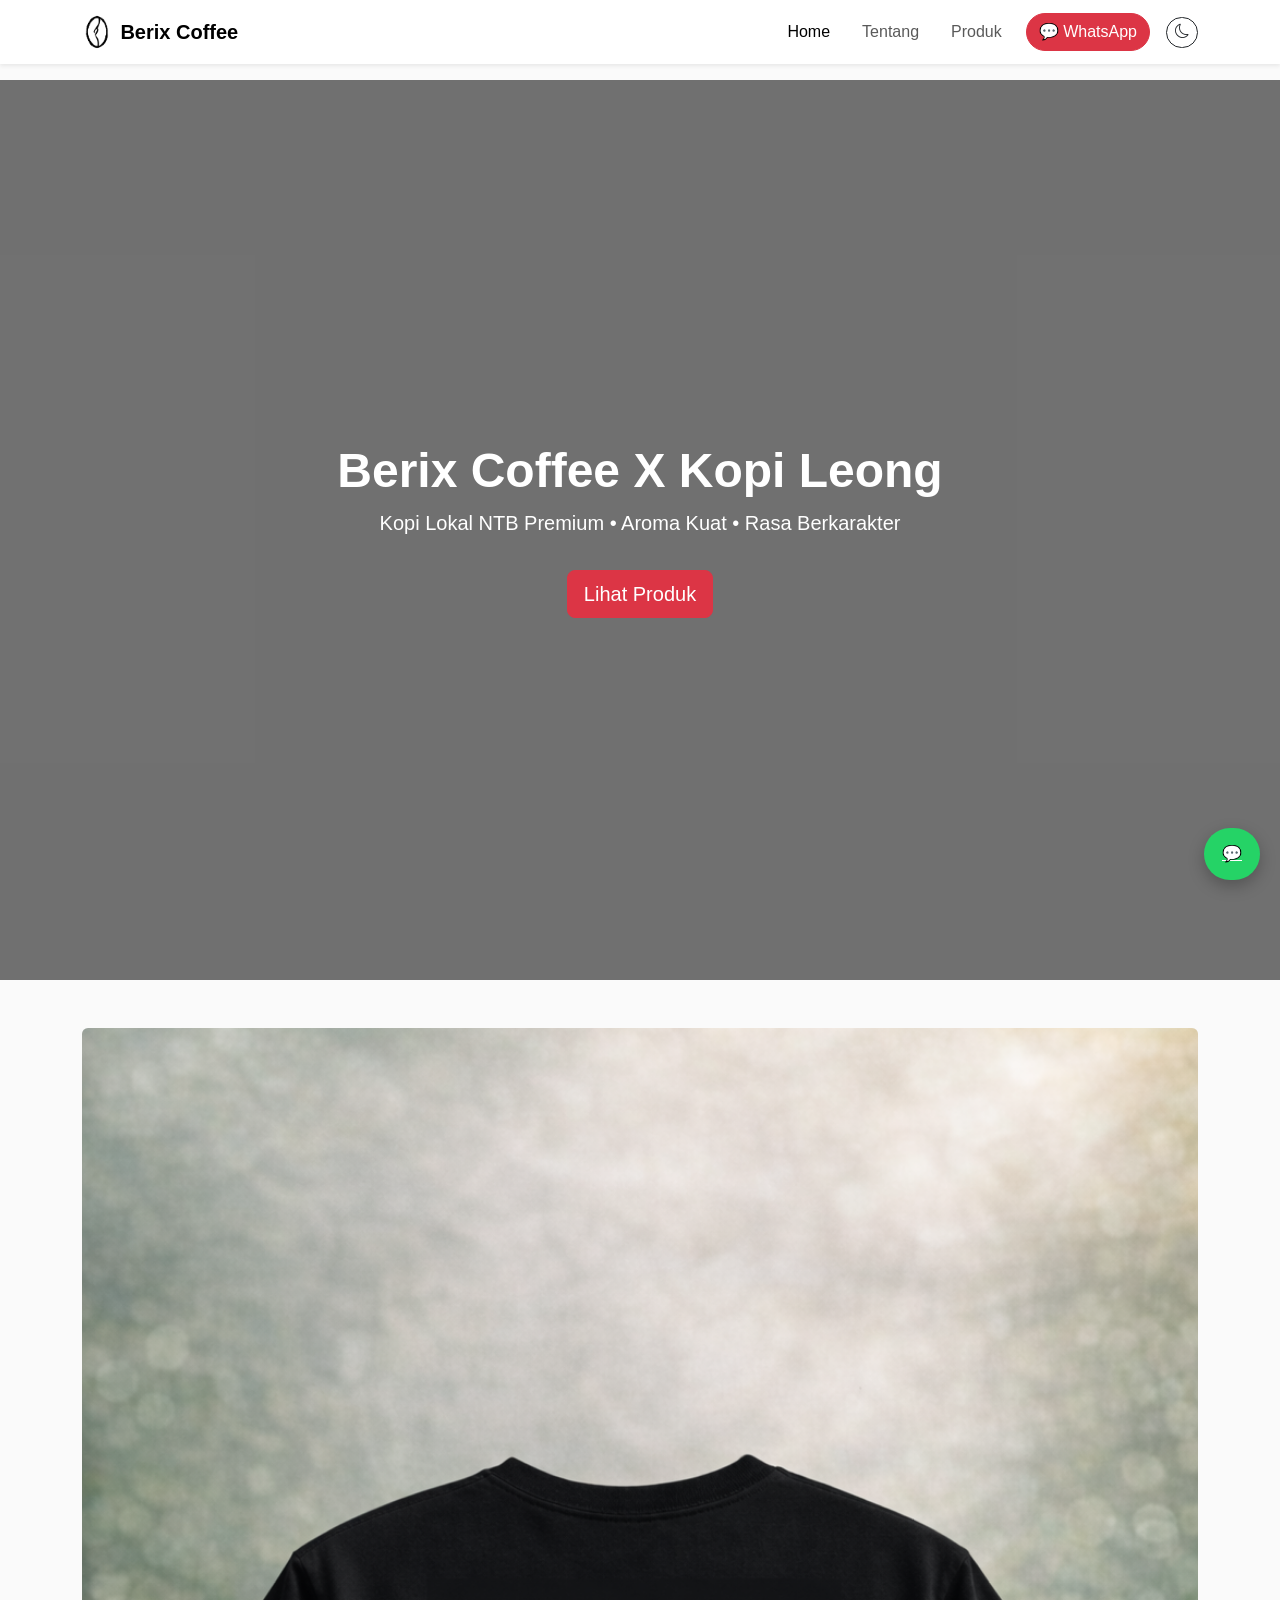
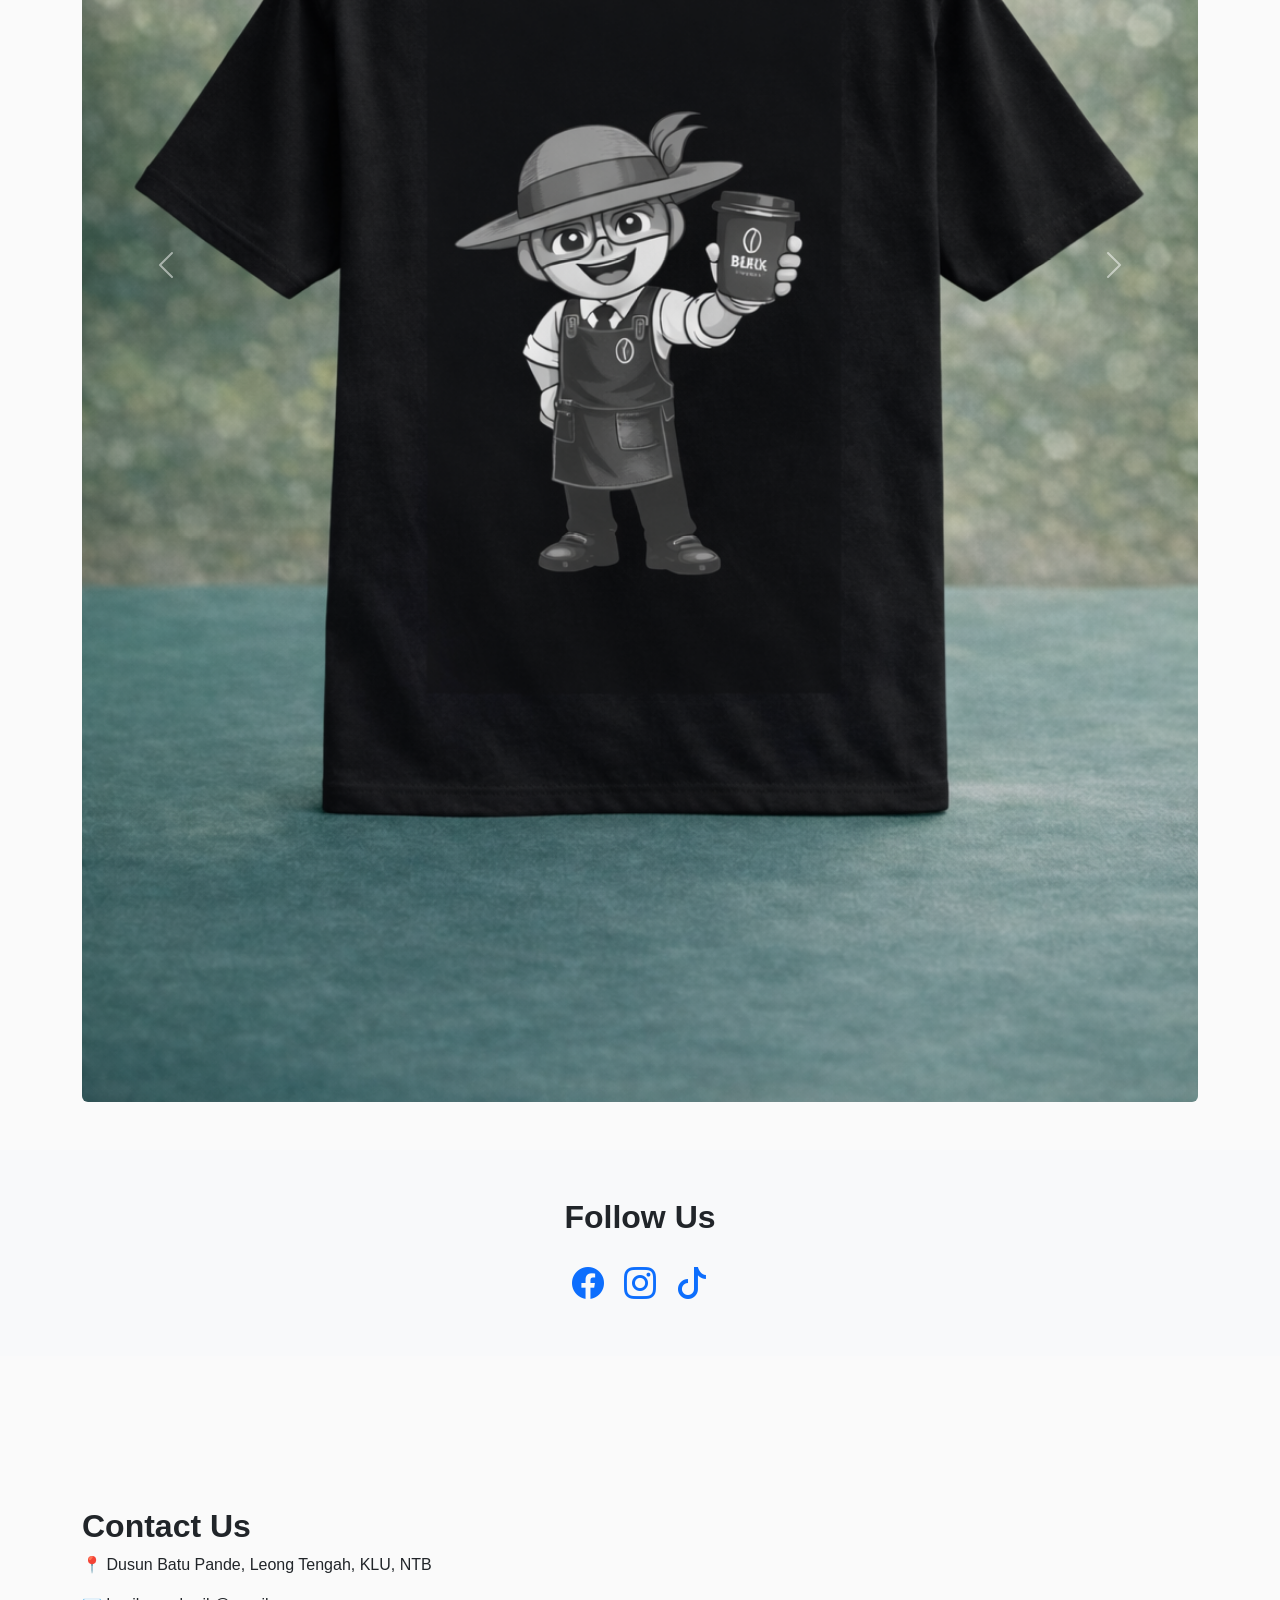
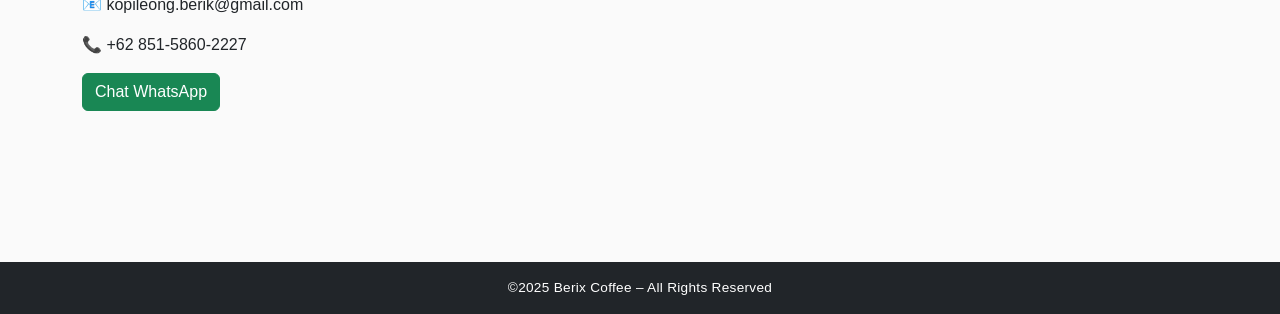
<file: index.html>
<!DOCTYPE html>
<html lang="id">
<head>
  <meta name="google-site-verification" content="4ng_z9i2o7PKQ_fY41DGdfve-jTKr-Nl9b7LwVcNNoA" />
  <meta charset="UTF-8" />
  <meta name="viewport" content="width=device-width, initial-scale=1" />

  <!-- TITLE UTAMA -->
  <title>Berix Coffee – Kopi Lokal NTB Premium</title>

  <!-- SEO -->
  <meta name="description" content="Berix Coffee adalah kopi lokal NTB premium dengan aroma kuat dan rasa berkarakter. Pesan langsung via WhatsApp." />
  <meta name="keywords" content="Berix Coffee, kopi NTB, kopi Lombok, kopi lokal Indonesia, kopi premium" />
  <meta name="author" content="Berix Coffee" />

  <!-- 🔥 SITE NAME (BIAR GANTI DARI GITHUB) -->
  <meta property="og:site_name" content="Berix Coffee">

  <!-- OPEN GRAPH -->
  <meta property="og:title" content="Berix Coffee – Kopi Lokal NTB Premium">
  <meta property="og:description" content="Kopi lokal NTB premium dari Berix Coffee.">
  <meta property="og:url" content="https://berixcoffee.github.io">
  <meta property="og:type" content="website">
  <meta property="og:image" content="https://berixcoffee.github.io/assets/images/logo.png">

  <!-- TWITTER -->
  <meta name="twitter:card" content="summary_large_image">
  <meta name="twitter:title" content="Berix Coffee">
  <meta name="twitter:description" content="Kopi lokal NTB premium">
  <meta name="twitter:image" content="https://berixcoffee.github.io/assets/images/logo.png">

  <!-- 🔥 TAMBAHAN BRAND SIGNAL -->
  <meta name="application-name" content="Berix Coffee">
  <meta name="apple-mobile-web-app-title" content="Berix Coffee">

  <!-- CANONICAL -->
  <link rel="canonical" href="https://berixcoffee.github.io/" />

  <!-- SITEMAP -->
  <link rel="sitemap" type="application/xml" href="/sitemap.xml">

  <!-- FAVICON -->
  <link rel="icon" href="assets/images/logo.png" />

  <!-- 🔥 STRUCTURED DATA (UPGRADE) -->
  <script type="application/ld+json">
  {
    "@context": "https://schema.org",
    "@type": "Organization",
    "name": "Berix Coffee",
    "alternateName": "Berix Coffee NTB",
    "url": "https://berixcoffee.github.io",
    "logo": "https://berixcoffee.github.io/assets/images/logo.png",
    "sameAs": [
      "https://www.instagram.com/kopiberik.leong/",
      "https://www.facebook.com/kopileong.berik/"
    ]
  }
  </script>

  <!-- CSS -->
  <link rel="stylesheet" href="https://cdn.jsdelivr.net/npm/bootstrap@5.3.2/dist/css/bootstrap.min.css" />
  <link rel="stylesheet" href="https://cdn.jsdelivr.net/npm/bootstrap-icons/font/bootstrap-icons.css" />
  <link rel="stylesheet" href="assets/css/style.css" />
</head>

<body>

<!-- NAVBAR -->
<nav class="navbar navbar-expand-lg navbar-light bg-white fixed-top shadow-sm">
  <div class="container">
    <a class="navbar-brand fw-bold d-flex align-items-center gap-2" href="index.html">
      <img src="assets/images/logo.png" height="38" alt="Berix Coffee" />
      Berix Coffee 
    </a>

    <button class="navbar-toggler" type="button" data-bs-toggle="collapse" data-bs-target="#navbarMenu">
      <span class="navbar-toggler-icon"></span>
    </button>

    <div class="collapse navbar-collapse" id="navbarMenu">
      <ul class="navbar-nav ms-auto align-items-center gap-lg-3 text-center">
        <li class="nav-item"><a class="nav-link active" href="#hero">Home</a></li>
        <li class="nav-item"><a class="nav-link" href="about.html">Tentang</a></li>
        <li class="nav-item"><a class="nav-link" href="etalase.html">Produk</a></li>
        <li class="nav-item">
          <a class="btn btn-danger" href="https://wa.me/6285158602227" target="_blank">💬 WhatsApp</a>
        </li>
        <li class="nav-item">
          <button id="darkToggle" class="btn btn-outline-dark btn-sm">
            <i class="bi bi-moon"></i>
          </button>
        </li>
      </ul>
    </div>
  </div>
</nav>

<!-- HERO -->
<section id="hero" class="hero d-flex align-items-center text-center">
  <video autoplay muted loop playsinline preload="metadata">
    <source src="assets/video/coffee.mp4" type="video/mp4" />
  </video>

  <div class="container hero-content">
    <!-- 🔥 BRAND DIPERJELAS -->
    <h1 class="fw-bold display-5">Berix Coffee X Kopi Leong</h1>
    <p class="lead">Kopi Lokal NTB Premium • Aroma Kuat • Rasa Berkarakter</p>
    <a href="etalase.html" class="btn btn-danger btn-lg mt-3">Lihat Produk</a>
  </div>
</section>

<!-- SLIDER -->
<section class="py-5">
  <div class="container">
    <div id="sliderLeong" class="carousel slide carousel-fade" data-bs-ride="carousel">
      <div class="carousel-inner rounded">
        <div class="carousel-item active"><img src="assets/images/slide1.png" class="d-block w-100" alt="Slide 1" /></div>
        <div class="carousel-item"><img src="assets/images/slide2.png" class="d-block w-100" alt="Slide 2" /></div>
        <div class="carousel-item"><img src="assets/images/slide3.png" class="d-block w-100" alt="Slide 3" /></div>
        <div class="carousel-item"><img src="assets/images/slide4.png" class="d-block w-100" alt="Slide 4" /></div>
      </div>

      <button class="carousel-control-prev" type="button" data-bs-target="#sliderLeong" data-bs-slide="prev">
        <span class="carousel-control-prev-icon"></span>
      </button>
      <button class="carousel-control-next" type="button" data-bs-target="#sliderLeong" data-bs-slide="next">
        <span class="carousel-control-next-icon"></span>
      </button>
    </div>
  </div>
</section>

<!-- SOCIAL -->
<section class="py-5 bg-light text-center">
  <h2 class="fw-bold mb-4">Follow Us</h2>
  <a href="https://www.facebook.com/kopileong.berik/" target="_blank"><i class="bi bi-facebook fs-2 mx-2"></i></a>
  <a href="https://www.instagram.com/kopiberik.leong/" target="_blank"><i class="bi bi-instagram fs-2 mx-2"></i></a>
  <a href="https://www.tiktok.com/@kopi.leong" target="_blank"><i class="bi bi-tiktok fs-2 mx-2"></i></a>
</section>

<!-- CONTACT -->
<section class="py-5">
  <div class="container">
    <div class="row g-4 align-items-center">
      <div class="col-md-6">
        <h2 class="fw-bold">Contact Us</h2>
        <p>📍 Dusun Batu Pande, Leong Tengah, KLU, NTB</p>
        <p>📧 kopileong.berik@gmail.com</p>
        <p>📞 +62 851-5860-2227</p>
        <a href="https://wa.me/6285158602227" class="btn btn-success" target="_blank">Chat WhatsApp</a>
      </div>
      <div class="col-md-6">
        <div class="ratio ratio-4x3">
          <iframe src="https://www.google.com/maps/embed?pb=!1m18!1m12!1m3!1d3294.1780587161843!2d116.1680998!3d-8.4167104!2m3!1f0!2f0!3f0!3m2!1i1024!2i768!4f13.1!3m3!1m2!1s0x2dcddb6ca4c35441%3A0x50ac2c4e57a906c7!2sKopi%20Leong%20X%20BeriX%20coffee!5e1!3m2!1sid!2sid!4v1767613827169!5m2!1sid!2sid" style="border:0;" allowfullscreen="" loading="lazy"></iframe>
        </div>
      </div>
    </div>
  </div>
</section>

<!-- FOOTER -->
<footer class="bg-dark text-white text-center py-3">
  ©2025 Berix Coffee – All Rights Reserved
</footer>

<!-- FLOATING WA -->
<a href="https://wa.me/6285158602227" class="wa-float" target="_blank">💬</a>

<!-- JS -->
<script src="https://cdn.jsdelivr.net/npm/bootstrap@5.3.2/dist/js/bootstrap.bundle.min.js"></script>
<script src="assets/js/darkmode.js"></script>

</body>
</html>
</file>
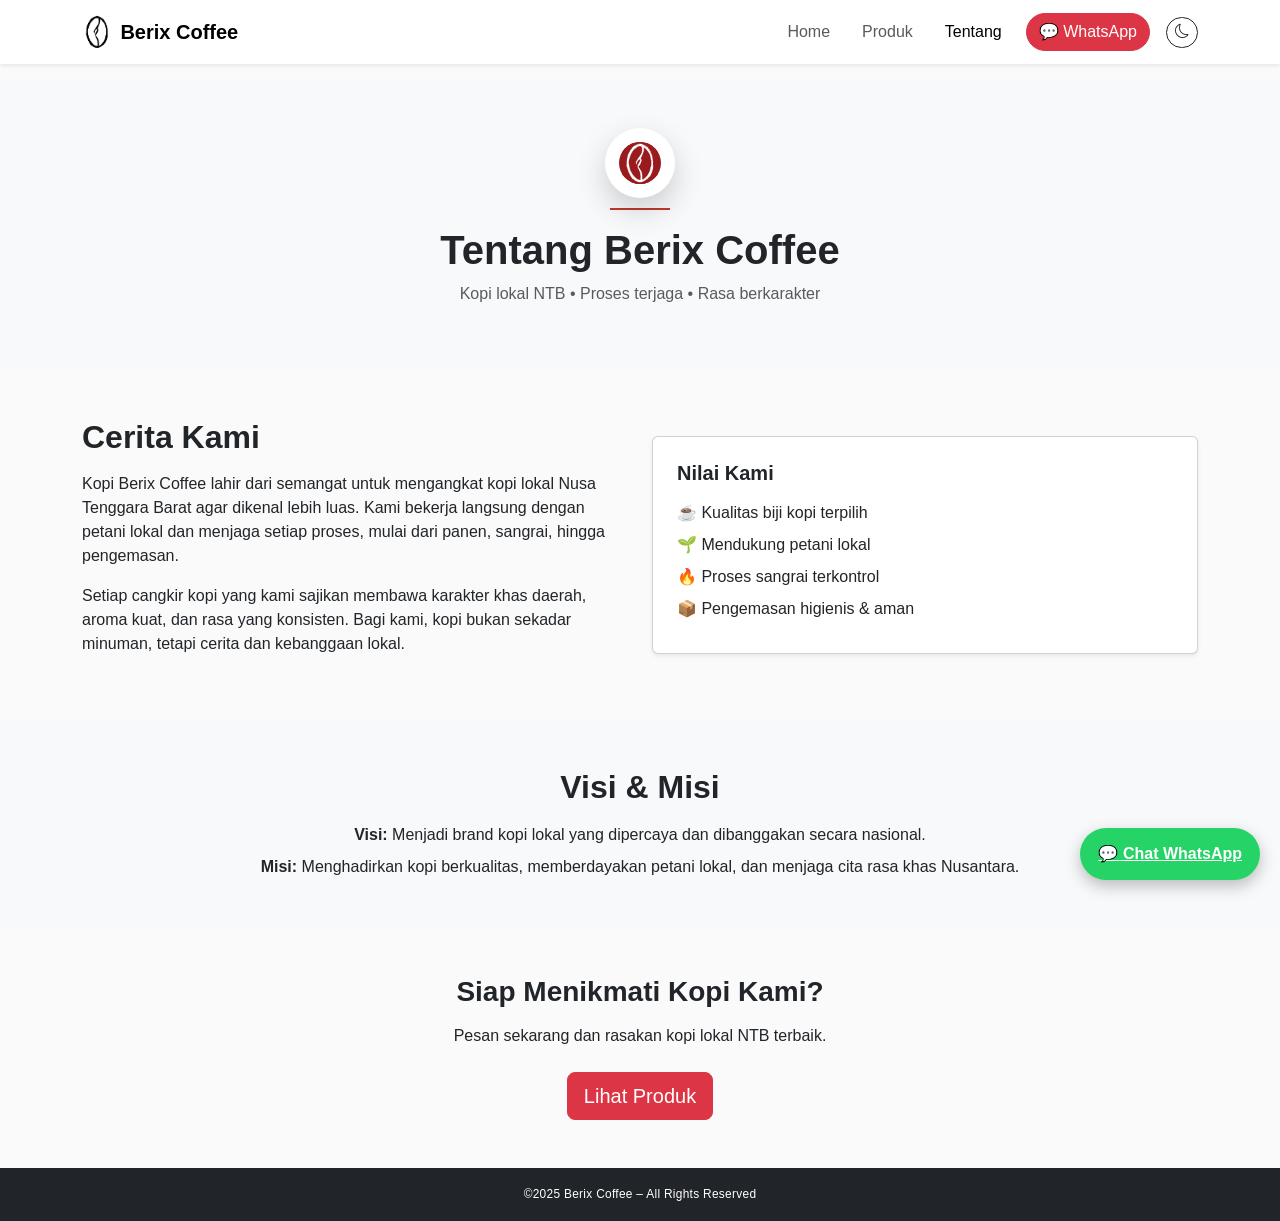
<file: about.html>
<!DOCTYPE html>
<html lang="id">
<head>
  <meta charset="UTF-8" />
  <meta name="viewport" content="width=device-width, initial-scale=1" />
  <title>Tentang Kami – Berix Coffee</title>

  <!-- SEO -->
  <meta name="description" content="Tentang Berix Coffee, kopi lokal NTB dengan proses terjaga, aroma kuat, dan rasa berkarakter." />

  <!-- Favicon -->
  <link rel="icon" href="assets/images/logo.png" />

  <!-- Bootstrap & Icons -->
  <link rel="stylesheet" href="https://cdn.jsdelivr.net/npm/bootstrap@5.3.2/dist/css/bootstrap.min.css" />
  <link rel="stylesheet" href="https://cdn.jsdelivr.net/npm/bootstrap-icons/font/bootstrap-icons.css" />

  <!-- Custom CSS -->
  <link rel="stylesheet" href="assets/css/style.css" />
</head>

<body>

<!-- NAVBAR -->
<nav class="navbar navbar-expand-lg navbar-light bg-white fixed-top shadow-sm">
  <div class="container">
    <a class="navbar-brand fw-bold d-flex align-items-center gap-2" href="index.html">
      <img src="assets/images/logo.png" height="38" alt="Berix Coffee" />
      Berix Coffee
    </a>

    <button class="navbar-toggler" type="button" data-bs-toggle="collapse" data-bs-target="#navbarMenu">
      <span class="navbar-toggler-icon"></span>
    </button>

    <div class="collapse navbar-collapse" id="navbarMenu">
      <ul class="navbar-nav ms-auto align-items-center gap-lg-3 text-center">
        <li class="nav-item"><a class="nav-link" href="index.html">Home</a></li>
        <li class="nav-item"><a class="nav-link" href="etalase.html">Produk</a></li>
        <li class="nav-item"><a class="nav-link active" href="about.html">Tentang</a></li>
        <li class="nav-item">
          <a class="btn btn-danger" href="https://wa.me/6285158602227" target="_blank">💬 WhatsApp</a>
        </li>
        <li class="nav-item">
          <button id="darkToggle" class="btn btn-outline-dark btn-sm" aria-label="Toggle Dark Mode">
            <i class="bi bi-moon"></i>
          </button>
        </li>
      </ul>
    </div>
  </div>
</nav>

<!-- HEADER -->
<section class="py-5 bg-light text-center">
  <div class="container">
    <div class="section-logo mb-3">
      <img src="assets/images/logo-produk.svg" alt="Kopi Leong" />
    </div>
    <h1 class="fw-bold">Tentang Berix Coffee</h1>
    <p class="text-muted">Kopi lokal NTB • Proses terjaga • Rasa berkarakter</p>
  </div>
</section>

<!-- ABOUT CONTENT -->
<section class="py-5">
  <div class="container">
    <div class="row g-4 align-items-center">
      <div class="col-md-6">
        <h2 class="fw-bold mb-3">Cerita Kami</h2>
        <p>
          Kopi Berix Coffee lahir dari semangat untuk mengangkat kopi lokal Nusa Tenggara Barat
          agar dikenal lebih luas. Kami bekerja langsung dengan petani lokal dan menjaga setiap proses,
          mulai dari panen, sangrai, hingga pengemasan.
        </p>
        <p>
          Setiap cangkir kopi yang kami sajikan membawa karakter khas daerah,
          aroma kuat, dan rasa yang konsisten. Bagi kami, kopi bukan sekadar minuman,
          tetapi cerita dan kebanggaan lokal.
        </p>
      </div>
      <div class="col-md-6">
        <div class="card p-4 shadow-sm">
          <h5 class="fw-bold mb-3">Nilai Kami</h5>
          <ul class="list-unstyled mb-0">
            <li class="mb-2">☕ Kualitas biji kopi terpilih</li>
            <li class="mb-2">🌱 Mendukung petani lokal</li>
            <li class="mb-2">🔥 Proses sangrai terkontrol</li>
            <li class="mb-2">📦 Pengemasan higienis & aman</li>
          </ul>
        </div>
      </div>
    </div>
  </div>
</section>

<!-- VISION -->
<section class="py-5 bg-light">
  <div class="container text-center">
    <h2 class="fw-bold mb-3">Visi & Misi</h2>
    <p class="mb-2"><strong>Visi:</strong> Menjadi brand kopi lokal yang dipercaya dan dibanggakan secara nasional.</p>
    <p class="mb-0"><strong>Misi:</strong> Menghadirkan kopi berkualitas, memberdayakan petani lokal, dan menjaga cita rasa khas Nusantara.</p>
  </div>
</section>

<!-- CTA -->
<section class="py-5 text-center">
  <div class="container">
    <h3 class="fw-bold mb-3">Siap Menikmati Kopi Kami?</h3>
    <p class="mb-4">Pesan sekarang dan rasakan kopi lokal NTB terbaik.</p>
    <a href="etalase.html" class="btn btn-danger btn-lg">Lihat Produk</a>
  </div>
</section>

<!-- FOOTER -->
<footer class="bg-dark text-white text-center py-3">
  <small>©2025 Berix Coffee – All Rights Reserved</small>
</footer>

<!-- FLOATING WHATSAPP -->
<a href="https://wa.me/6285158602227" class="wa-float" target="_blank">💬 Chat WhatsApp</a>

<!-- JS -->
<script src="https://cdn.jsdelivr.net/npm/bootstrap@5.3.2/dist/js/bootstrap.bundle.min.js"></script>
<script src="assets/js/darkmode.js"></script>

</body>
</html>
</file>
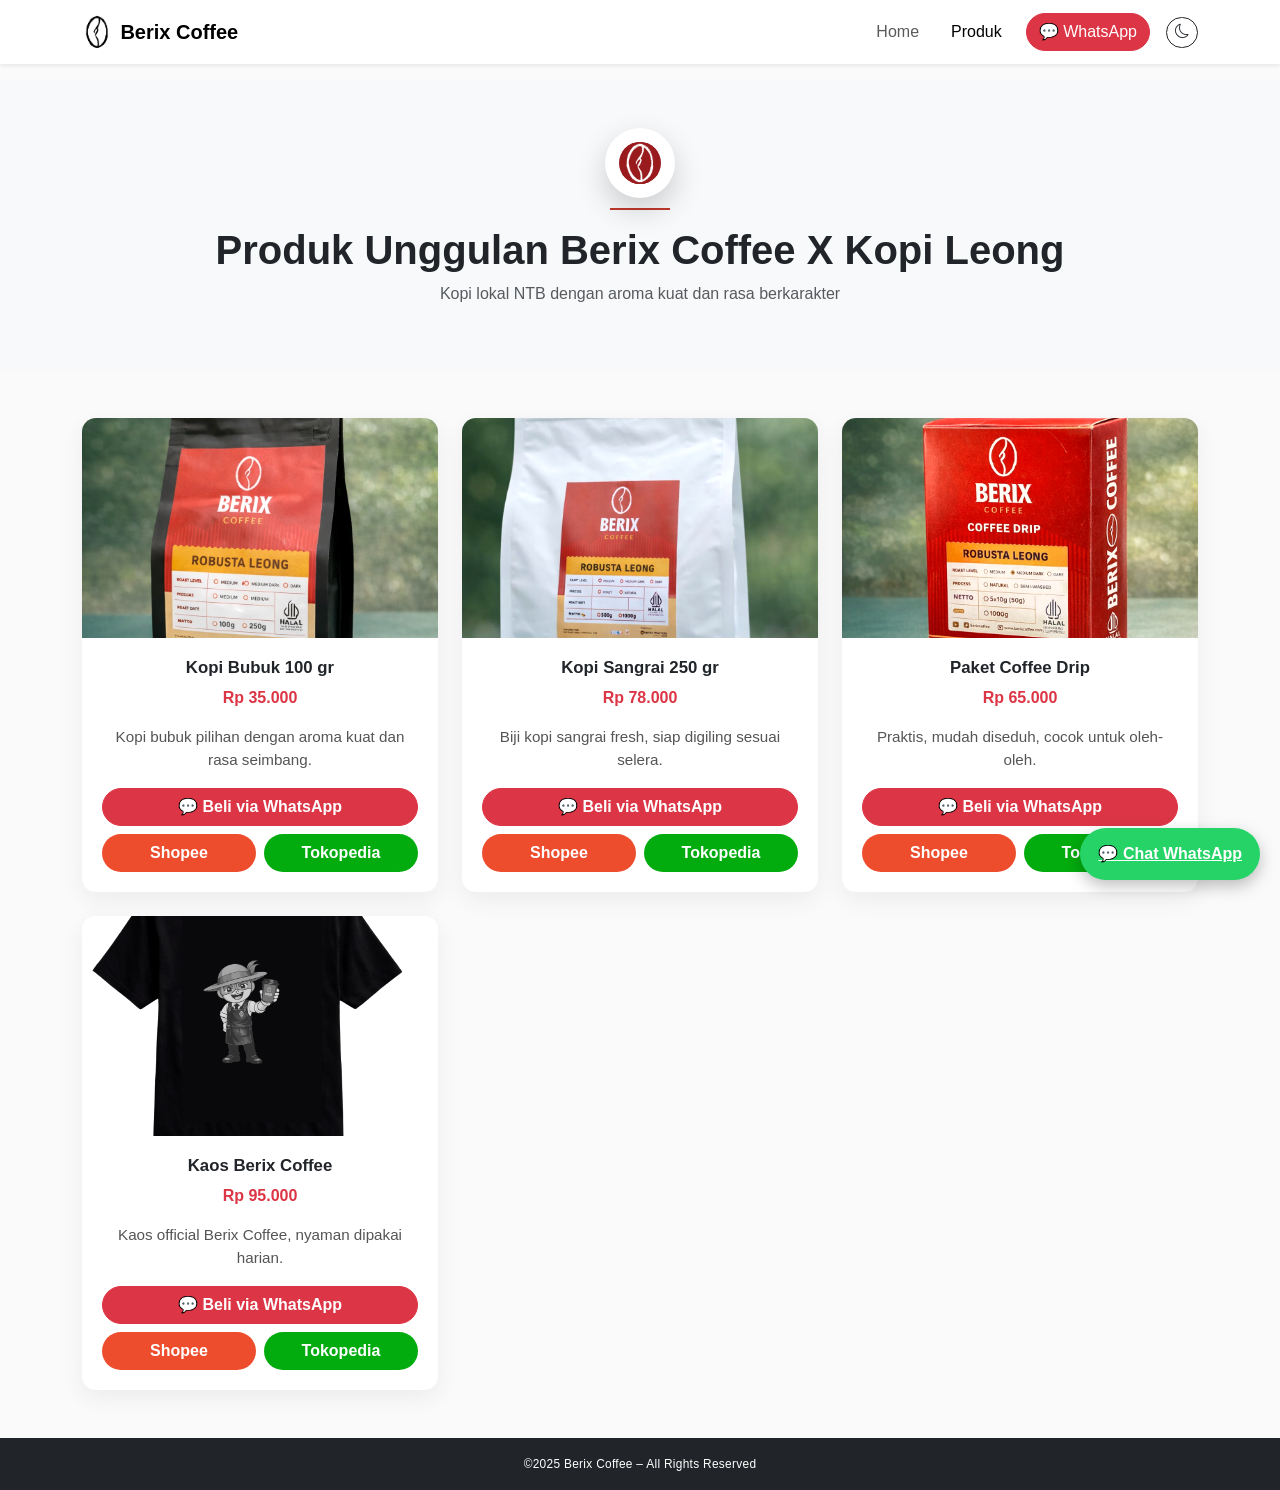
<file: etalase.html>
<!DOCTYPE html>
<html lang="id">
<head>
  <meta charset="UTF-8" />
  <meta name="viewport" content="width=device-width, initial-scale=1" />
  <title>Produk Berix Coffee</title>

  <!-- SEO -->
  <meta name="description" content="Etalase produk Berix Coffee. Kopi bubuk, kopi sangrai, coffee drip, dan merchandise." />

  <!-- Favicon -->
  <link rel="icon" href="assets/images/logo.png" />

  <!-- Bootstrap & Icons -->
  <link rel="stylesheet" href="https://cdn.jsdelivr.net/npm/bootstrap@5.3.2/dist/css/bootstrap.min.css" />
  <link rel="stylesheet" href="https://cdn.jsdelivr.net/npm/bootstrap-icons/font/bootstrap-icons.css" />

  <!-- Custom CSS -->
  <link rel="stylesheet" href="assets/css/style.css" />
</head>

<body>

<!-- NAVBAR -->
<nav class="navbar navbar-expand-lg navbar-light bg-white fixed-top shadow-sm">
  <div class="container">
    <a class="navbar-brand fw-bold d-flex align-items-center gap-2" href="index.html">
      <img src="assets/images/logo.png" height="38" alt="Berix Coffee" />
      Berix Coffee
    </a>

    <button class="navbar-toggler" type="button" data-bs-toggle="collapse" data-bs-target="#navbarMenu">
      <span class="navbar-toggler-icon"></span>
    </button>

    <div class="collapse navbar-collapse" id="navbarMenu">
      <ul class="navbar-nav ms-auto align-items-center gap-lg-3 text-center">
        <li class="nav-item"><a class="nav-link" href="index.html">Home</a></li>
        <li class="nav-item"><a class="nav-link active" href="etalase.html">Produk</a></li>
        <li class="nav-item">
          <a class="btn btn-danger" href="https://wa.me/6285158602227" target="_blank">💬 WhatsApp</a>
        </li>
        <li class="nav-item">
          <button id="darkToggle" class="btn btn-outline-dark btn-sm" aria-label="Toggle Dark Mode">
            <i class="bi bi-moon"></i>
          </button>
        </li>
      </ul>
    </div>
  </div>
</nav>

<!-- HEADER -->
<section class="text-center py-5 bg-light">
  <div class="container">
    <div class="section-logo mb-3">
      <img src="assets/images/logo-produk.svg" alt="Kopi Leong" />
    </div>
    <h1 class="fw-bold">Produk Unggulan Berix Coffee X Kopi Leong</h1>
    <p class="text-muted">Kopi lokal NTB dengan aroma kuat dan rasa berkarakter</p>
  </div>
</section>

<!-- PRODUK -->
<section class="py-5">
  <div class="container">
    <div class="row g-4">

      <!-- Produk 1 -->
      <div class="col-md-4">
        <div class="card product-card h-100 text-center">
          <img src="assets/images/produk/kopi-bubuk.png" class="card-img-top" alt="Kopi Bubuk 100 gram" loading="lazy" />
          <div class="card-body">
            <h5 class="card-title fw-bold">Kopi Bubuk 100 gr</h5>
            <p class="text-danger fw-bold">Rp 35.000</p>
            <p class="card-text">Kopi bubuk pilihan dengan aroma kuat dan rasa seimbang.</p>
          <a href="https://wa.me/6285158602227?text=Halo%20saya%20ingin%20pesan%20Kopi%20Bubuk%20100gr"
   class="btn btn-danger w-100 mb-2"
   target="_blank">
  💬 Beli via WhatsApp
</a>

<div class="d-flex gap-2">
  <a href="https://id.shp.ee/LqpMqzt"
     target="_blank"
     class="btn btn-shopee w-100">
     Shopee
  </a>

  <a href="https://tokopedia.link/kopi-berik"
     target="_blank"
     class="btn btn-tokped w-100">
     Tokopedia
  </a>
</div>

          </div>
        </div>
      </div>

      <!-- Produk 2 -->
      <div class="col-md-4">
        <div class="card product-card h-100 text-center">
          <img src="assets/images/produk/kopi-sangrai.png" class="card-img-top" alt="Kopi Sangrai 250 gram" loading="lazy" />
          <div class="card-body">
            <h5 class="card-title fw-bold">Kopi Sangrai 250 gr</h5>
            <p class="text-danger fw-bold">Rp 78.000</p>
            <p class="card-text">Biji kopi sangrai fresh, siap digiling sesuai selera.</p>
          <a href="https://wa.me/6285158602227?text=Halo%20saya%20ingin%20pesan%20Kopi%20Sangrai%20250gr"
   class="btn btn-danger w-100 mb-2"
   target="_blank">
  💬 Beli via WhatsApp
</a>

<div class="d-flex gap-2">
  <a href="https://id.shp.ee/LqpMqzt"
     target="_blank"
     class="btn btn-shopee w-100">
     Shopee
  </a>

  <a href="https://tokopedia.link/kopi-berik"
     target="_blank"
     class="btn btn-tokped w-100">
     Tokopedia
  </a>
</div>

          </div>
        </div>
      </div>

      <!-- Produk 3 -->
      <div class="col-md-4">
        <div class="card product-card h-100 text-center">
          <img src="assets/images/produk/coffee-drip.png" class="card-img-top" alt="Paket Coffee Drip" loading="lazy" />
          <div class="card-body">
            <h5 class="card-title fw-bold">Paket Coffee Drip</h5>
            <p class="text-danger fw-bold">Rp 65.000</p>
            <p class="card-text">Praktis, mudah diseduh, cocok untuk oleh-oleh.</p>
         <a href="https://wa.me/6285158602227?text=Halo%20saya%20ingin%20pesan%20coffee%20Drip%205PCS"
   class="btn btn-danger w-100 mb-2"
   target="_blank">
  💬 Beli via WhatsApp
</a>

<div class="d-flex gap-2">
  <a href="https://id.shp.ee/LqpMqzt"
     target="_blank"
     class="btn btn-shopee w-100">
     Shopee
  </a>

  <a href="https://tokopedia.link/kopi-berik"
     target="_blank"
     class="btn btn-tokped w-100">
     Tokopedia
  </a>
</div>

          </div>
        </div>
      </div>

      <!-- Produk 4 -->
      <div class="col-md-4">
        <div class="card product-card h-100 text-center">
          <img src="assets/images/produk/baju.png" class="card-img-top" alt="Kaos Berix Coffee" loading="lazy" />
          <div class="card-body">
            <h5 class="card-title fw-bold">Kaos Berix Coffee</h5>
            <p class="text-danger fw-bold">Rp 95.000</p>
            <p class="card-text">Kaos official Berix Coffee, nyaman dipakai harian.</p>
          <a href="https://wa.me/6285158602227?text=Halo%20saya%20ingin%20pesan%20kaos%20Berix%20Seris"
   class="btn btn-danger w-100 mb-2"
   target="_blank">
  💬 Beli via WhatsApp
</a>

<div class="d-flex gap-2">
  <a href="https://tokopedia.link/kopi-berik"
     target="_blank"
     class="btn btn-shopee w-100">
     Shopee
  </a>

  <a href="https://tokopedia.link/kopi-berik"
     target="_blank"
     class="btn btn-tokped w-100">
     Tokopedia
  </a>
</div>

          </div>
        </div>
      </div>

    </div>
  </div>
</section>

<!-- FOOTER -->
<footer class="bg-dark text-white text-center py-3">
  <small>©2025 Berix Coffee – All Rights Reserved</small>
</footer>

<!-- FLOATING WHATSAPP -->
<a href="https://wa.me/6285158602227" class="wa-float" target="_blank">💬 Chat WhatsApp</a>

<!-- JS -->
<script src="https://cdn.jsdelivr.net/npm/bootstrap@5.3.2/dist/js/bootstrap.bundle.min.js"></script>
<script src="assets/js/darkmode.js"></script>

</body>
</html>
</file>
<file: assets/css/style.css>
/* =========================
   GLOBAL
========================= */
body {
  font-family: 'Inter', sans-serif;
  background-color: #fafafa;
  padding-top: 80px; /* navbar fixed */
  transition: background-color .3s ease, color .3s ease;
}

/* =========================
   NAVBAR
========================= */
.navbar {
  backdrop-filter: blur(6px);
}
.navbar-brand img {
  transition: filter .3s ease;
}
.navbar-nav .btn {
  border-radius: 30px;
}
.navbar-toggler {
  border: none;
}
.navbar-toggler:focus {
  box-shadow: none;
}

/* =========================
   HERO SECTION
========================= */
.hero {
  position: relative;
  height: 100vh;
  color: #fff;
  overflow: hidden;
}
.hero video {
  position: absolute;
  inset: 0;
  width: 100%;
  height: 100%;
  object-fit: cover;
}
.hero::after {
  content: "";
  position: absolute;
  inset: 0;
  background: rgba(0,0,0,.55);
}
.hero-content {
  position: relative;
  z-index: 2;
}

/* =========================
   SECTION HEADER / LOGO
========================= */
.section-logo {
  position: relative;
  text-align: center;
}
.section-logo img {
  height: 70px;
  padding: 14px;
  background: #fff;
  border-radius: 50%;
  box-shadow: 0 12px 30px rgba(0,0,0,.18);
  transition: transform .3s ease, box-shadow .3s ease;
}
.section-logo img:hover {
  transform: translateY(-4px);
  box-shadow: 0 16px 40px rgba(0,0,0,.25);
}
.section-logo::after {
  content: "";
  display: block;
  width: 60px;
  height: 2px;
  background: #c0392b;
  margin: 10px auto 0;
}

/* =========================
   PRODUCT CARD
========================= */
.product-card {
  border: none;
  border-radius: 14px;
  overflow: hidden;
  box-shadow: 0 8px 24px rgba(0,0,0,.06);
  transition: transform .25s ease, box-shadow .25s ease;
}
.product-card:hover {
  transform: translateY(-6px);
  box-shadow: 0 14px 36px rgba(0,0,0,.12);
}
.product-card img {
  width: 100%;
  height: 220px;
  object-fit: cover;
  object-position: center;
  filter: brightness(1.05) contrast(1.05) saturate(1.05);
}
.product-card .card-body {
  padding: 20px;
}
.product-card .card-title {
  font-size: 1.05rem;
}
.product-card .card-text {
  font-size: .95rem;
  color: #555;
}
.product-card .btn {
  border-radius: 30px;
  font-weight: 600;
  transition: all .25s ease;
}
.product-card .btn:hover {
  transform: scale(1.03);
}

/* =========================
   FLOATING WHATSAPP
========================= */
.wa-float {
  position: fixed;
  bottom: 20px;
  right: 20px;
  background: #25D366;
  color: #fff;
  padding: 14px 18px;
  border-radius: 50px;
  font-weight: 600;
  z-index: 9999;
  box-shadow: 0 6px 16px rgba(0,0,0,.25);
  transition: transform .2s ease, box-shadow .2s ease;
}
.wa-float:hover {
  transform: scale(1.05);
  box-shadow: 0 10px 24px rgba(0,0,0,.35);
}

/* =========================
   FOOTER
========================= */
footer {
  font-size: .85rem;
  letter-spacing: .3px;
}

/* =========================
   DARK MODE
========================= */
body.dark-mode {
  background-color: #121212;
  color: #eaeaea;
}
body.dark-mode .navbar {
  background-color: #1f1f1f !important;
}
body.dark-mode .navbar .nav-link,
body.dark-mode .navbar-brand {
  color: #eaeaea !important;
}
body.dark-mode .navbar-brand img {
  filter: brightness(1.15);
}
body.dark-mode section {
  background-color: #121212;
}
body.dark-mode .bg-light {
  background-color: #1e1e1e !important;
}
body.dark-mode .card {
  background-color: #1c1c1c;
  color: #fff;
  border-color: #333;
}
body.dark-mode .product-card {
  box-shadow: 0 10px 30px rgba(0,0,0,.6);
}
body.dark-mode footer {
  background-color: #000 !important;
}
body.dark-mode .btn-outline-dark {
  color: #fff;
  border-color: #fff;
}

/* =========================
   RESPONSIVE
========================= */
@media (max-width: 768px) {
  .product-card img {
    height: 180px;
  }
  .hero h1 {
    font-size: 2rem;
  }
}
.btn-shopee {
  background-color: #ee4d2d;
  color: #fff;
  border-radius: 30px;
  font-weight: 600;
}

.btn-shopee:hover {
  background-color: #d73211;
  color: #fff;
}

.btn-tokped {
  background-color: #03ac0e;
  color: #fff;
  border-radius: 30px;
  font-weight: 600;
}

.btn-tokped:hover {
  background-color: #028a0b;
  color: #fff;
}
</file>
